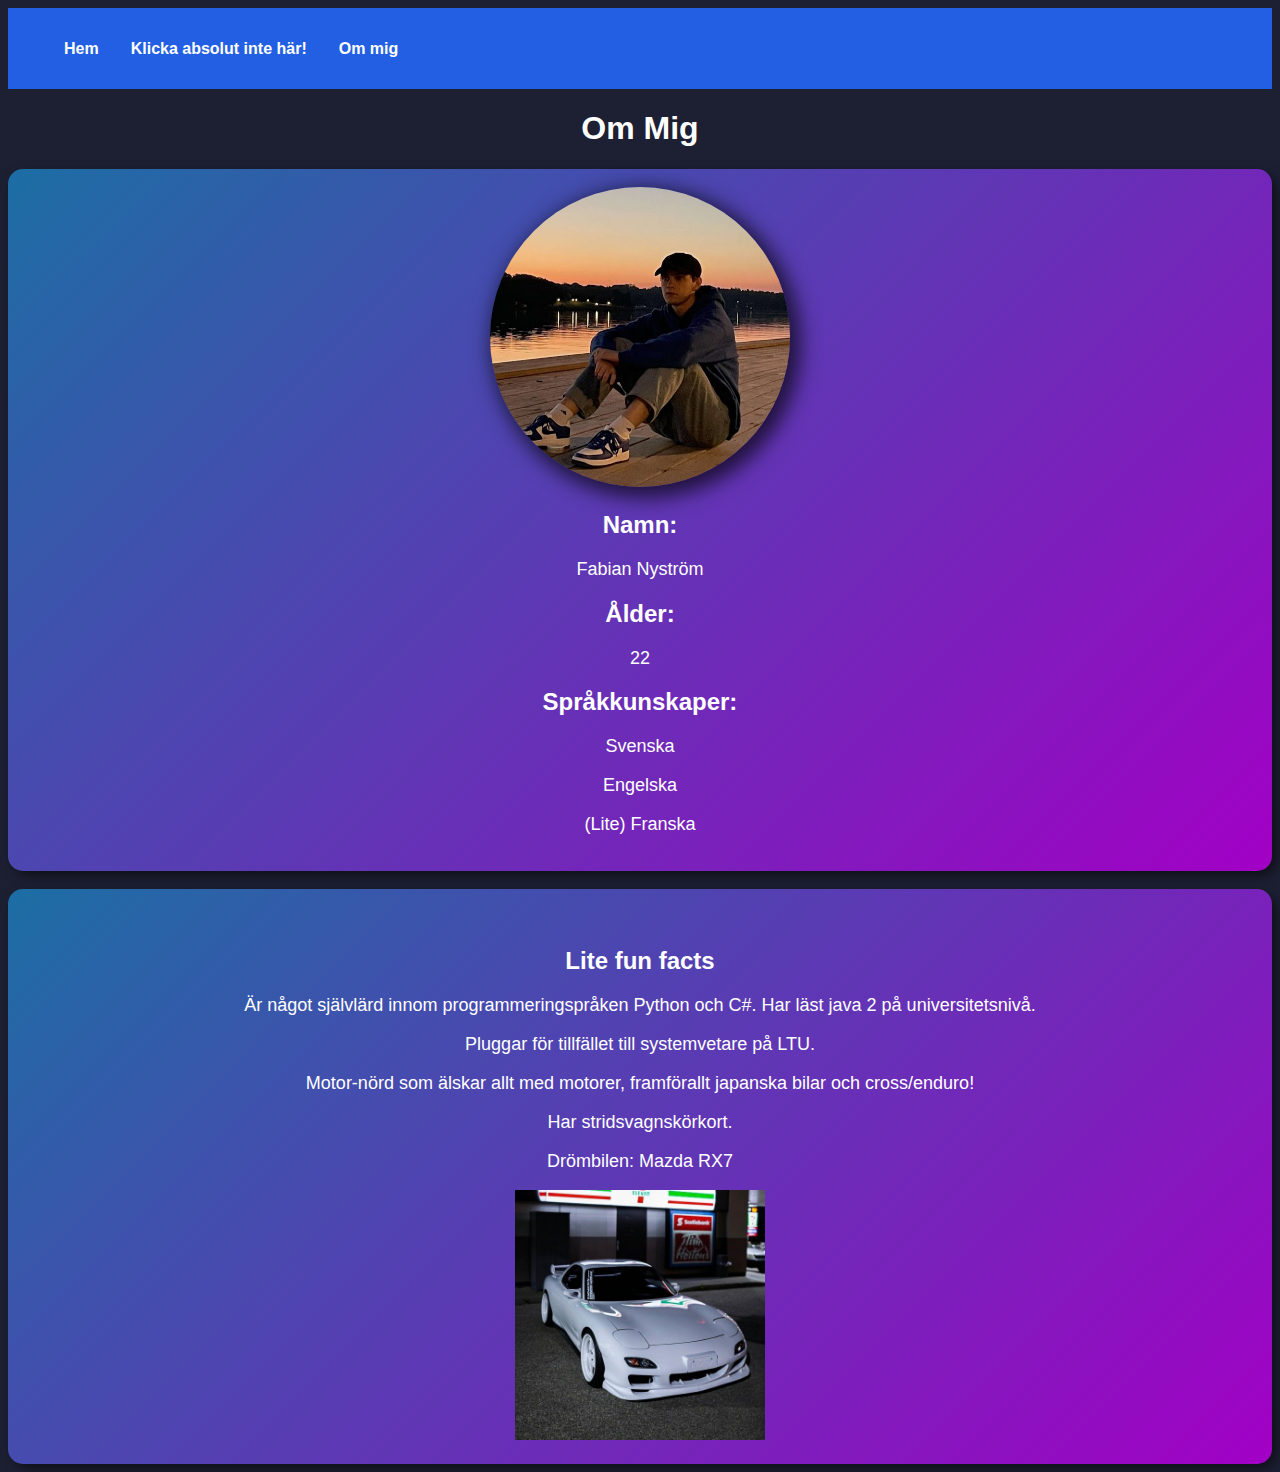
<file: html/omMig.html>
<!DOCTYPE html>
<html lang="sv">
<head>
    <meta charset="UTF-8">
    <meta http-equiv="X-UA-Compatible" content="IE=edge">
    <meta name="viewport" content="width=device-width, initial-scale=1.0">
    
    <link rel="stylesheet" href="../css/style.css">

    <title>Om Fabian</title>
</head>
<body>
    
    <nav>
        <div class="menuList">
            <ul>
                <li class="menu">
                    <a href="../index.html">Hem</a>
                </li>
                <li class="menu">
                    <a href="../html/bonus.html">Klicka absolut inte här!</a>
                </li>
                <li class="menu">
                    <a href="omMig.html">Om mig</a>
                </li>
            </ul>
        </div>
    </nav>

    <div class="omMigRubrik">
        <h1>Om Mig</h1>
    </div>

    <div class="container1">
        <div class="infoWrapper">
            <br>
            <img src="../resources/Profilbild.JPG" alt="Bild på mig" width="300" height="300">
            <ul class="punktInfo">
                <li>
                    <h2>Namn:</h2>
                    <p>Fabian Nyström</p>
                </li>
                <li>
                    <h2>Ålder:</h2>
                    <p>22</p>
                </li>
                <li>
                    <h2>Språkkunskaper:</h2>
                    <p>Svenska</p>
                    <p>Engelska</p>
                    <p>(Lite) Franska</p>
                </li>
            </ul>
            <br>
        </div>
    </div>
<br>
    <div class="container2">
        <br>
        <h2>Lite fun facts</h2>
        <p>
            Är något självlärd innom programmeringspråken Python och C#. Har läst java 2 på universitetsnivå.
        </p>
        <p>
            Pluggar för tillfället till systemvetare på LTU.
        </p>
        <p>
            Motor-nörd som älskar allt med motorer, framförallt japanska bilar och cross/enduro!
        </p>
        <p>
            Har stridsvagnskörkort.
        </p>
        <p>
            Drömbilen: Mazda RX7
        </p>
        <img src="../resources/rx7.jpg" alt="Bild på en Mazda RX-7" width="250" height="250">
        <br>
    </div>

   

</body>
</html>
</file>
<file: css/style.css>
body 
{
    background-color: #5c5470;
    font-family: Arial, Helvetica, sans-serif;
}

.menuList
{
    background-color: #352f44;
    overflow: hidden;
    text-align: center;
    padding-bottom: 15px;
}
.menuList ul
{
    list-style-type: none;
}

.menu
{
    float: left;
}
.menu a
{
    color: white;
    display: block;
    text-align: center;
    padding: 16px;
    text-decoration: none;
    font-weight: bold;
    block-size: auto;
}
.menu a:hover
{
    background-color: #2a2438;
}

.bonus
{
    color: white;
    text-align: center;
}

.container1
{
    color: white;


    /* Taget från: https://html-css-js.com/css/generator/ */
    background: #0C00CE;
    background: -moz-linear-gradient(-45deg, #0C00CE 0%, #1C6EA4 0%, #A200C5 100%);
    background: -webkit-linear-gradient(-45deg, #0C00CE 0%, #1C6EA4 0%, #A200C5 100%);
    background: linear-gradient(135deg, #0C00CE 0%, #1C6EA4 0%, #A200C5 100%);
    -webkit-box-shadow: 5px 5px 14px -2px rgba(0,0,0,0.67); 
    box-shadow: 5px 5px 14px -2px rgba(0,0,0,0.67);

    text-align: center;
    border-radius: 15px;
}
.container1 ul
{
    list-style-type: none;
    padding-right: 40px;
}
.container1 p
{
    font-size: large;
}
.container2
{
    color: white;

    /* Taget från: https://html-css-js.com/css/generator/ */
    background: #0C00CE;
    background: -moz-linear-gradient(-45deg, #0C00CE 0%, #1C6EA4 0%, #A200C5 100%);
    background: -webkit-linear-gradient(-45deg, #0C00CE 0%, #1C6EA4 0%, #A200C5 100%);
    background: linear-gradient(135deg, #0C00CE 0%, #1C6EA4 0%, #A200C5 100%);
    -webkit-box-shadow: 5px 5px 14px -2px rgba(0,0,0,0.67); 
    box-shadow: 5px 5px 14px -2px rgba(0,0,0,0.67);

    text-align: center;
    border-radius: 15px;
    padding: 20px;
}
.container2 p
{
    font-size: large;
}
.homeHeader
{
    color: white;
    text-align: center;
}

.homeText
{
    text-align: center;
    color: white;
    font-size: 18px;
}

.infoWrapper
{
    color: white;
}
.infoWrapper img
{
    border-radius: 50%;
    -webkit-box-shadow: 6px 6px 20px 5px rgba(0,0,0,0.67); 
    box-shadow: 6px 6px 20px 5px rgba(0,0,0,0.67);
    
}
.omMigRubrik
{
    color: white;
    text-align: center;
}
iframe
{
    border: 0px;
}

@media only screen and (max-width: 800px) 
{
    body
    {
        background-color: black;
    }
    .menuList
    {
        background-color: rgb(32, 32, 32);
    }
    .menu a:hover
    {
        background-color: rgb(42, 42, 42);
    }
}

@media only screen and (min-width: 1200px) 
{
    body 
    {
        background-color: #1D2033;
    }
    .menuList
    {
        background-color: #235FE3;
    }
    .menu a:hover
    {
        background-color: #1d4fbc;
    }
}
</file>
